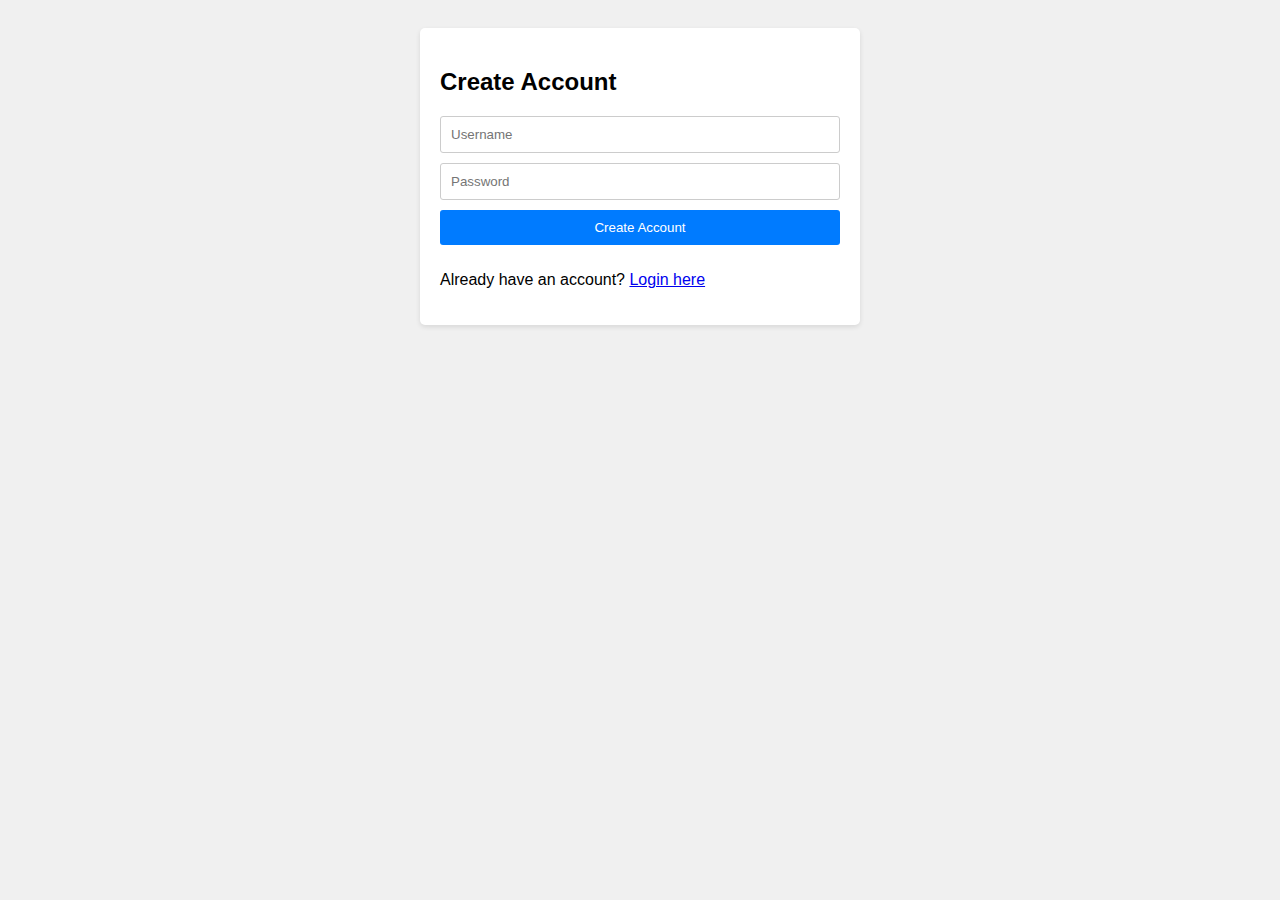
<file: phpplugin/samp1.html>
<!DOCTYPE html>
<html lang="en">
<head>
<meta charset="UTF-8">
<meta name="viewport" content="width=device-width, initial-scale=1.0">
<title>Create Account</title>
<style>
    body {
        font-family: Arial, sans-serif;
        background-color: #f0f0f0;
        padding: 20px;
    }

    .container {
        max-width: 400px;
        margin: 0 auto;
        background-color: #fff;
        padding: 20px;
        border-radius: 5px;
        box-shadow: 0 2px 5px rgba(0, 0, 0, 0.1);
    }

    input[type="text"],
    input[type="password"],
    input[type="button"] {
        width: 100%;
        padding: 10px;
        margin-bottom: 10px;
        border: 1px solid #ccc;
        border-radius: 3px;
        box-sizing: border-box;
    }

    input[type="button"] {
        background-color: #007bff;
        color: #fff;
        border: none;
        cursor: pointer;
    }

    input[type="button"]:hover {
        background-color: #0056b3;
    }

    .error {
        color: red;
        margin-bottom: 10px;
    }
</style>
</head>
<body>
    <div class="container">
        <h2>Create Account</h2>
        <div id="createAccountForm">
            <input type="text" id="createUsername" placeholder="Username">
            <input type="password" id="createPassword" placeholder="Password">
            <input type="button" value="Create Account" onclick="createAccount()">
            <div id="createError" class="error"></div>
        </div>
        <p>Already have an account? <a href="samp2.html">Login here</a></p>
    </div>

    <script>
        function createAccount() {
            var username = document.getElementById('createUsername').value;
            var password = document.getElementById('createPassword').value;

            if (username && password) {
                localStorage.setItem('username', username);
                localStorage.setItem('password', password);
                alert('Account created successfully!');
                window.location.href = 'samp2.html';
            } else {
                document.getElementById('createError').innerText = 'Please enter both username and password';
            }
        }
    </script>
</body>
</html>
</file>
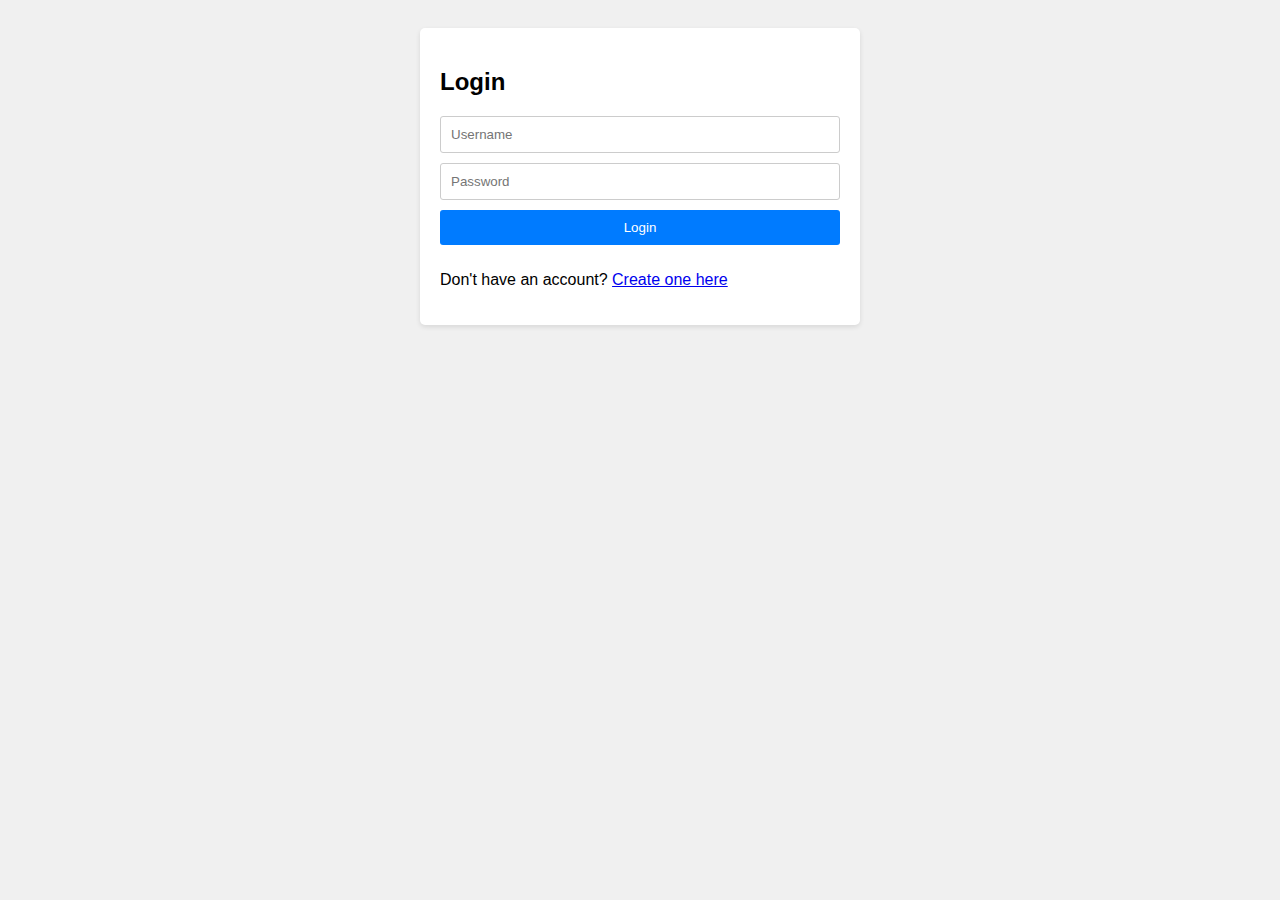
<file: phpplugin/samp2.html>
<!DOCTYPE html>
<html lang="en">
<head>
<meta charset="UTF-8">
<meta name="viewport" content="width=device-width, initial-scale=1.0">
<title>Login</title>
<style>
    body {
        font-family: Arial, sans-serif;
        background-color: #f0f0f0;
        padding: 20px;
    }

    .container {
        max-width: 400px;
        margin: 0 auto;
        background-color: #fff;
        padding: 20px;
        border-radius: 5px;
        box-shadow: 0 2px 5px rgba(0, 0, 0, 0.1);
    }

    input[type="text"],
    input[type="password"],
    input[type="button"] {
        width: 100%;
        padding: 10px;
        margin-bottom: 10px;
        border: 1px solid #ccc;
        border-radius: 3px;
        box-sizing: border-box;
    }

    input[type="button"] {
        background-color: #007bff;
        color: #fff;
        border: none;
        cursor: pointer;
    }

    input[type="button"]:hover {
        background-color: #0056b3;
    }

    .error {
        color: red;
        margin-bottom: 10px;
    }
</style>
</head>
<body>
    <div class="container">
        <h2>Login</h2>
        <div id="loginForm">
            <input type="text" id="loginUsername" placeholder="Username">
            <input type="password" id="loginPassword" placeholder="Password">
            <input type="button" value="Login" onclick="login()">
            <div id="loginError" class="error"></div>
        </div>
        <p>Don't have an account? <a href="createacc.html">Create one here</a></p>
    </div>

    <script>
        function login() {
            var username = document.getElementById('loginUsername').value;
            var password = document.getElementById('loginPassword').value;
            var storedUsername = localStorage.getItem('username');
            var storedPassword = localStorage.getItem('password');

            if (username === storedUsername && password === storedPassword) {
                alert('Login successful!');
            } else {
                document.getElementById('loginError').innerText = 'Invalid username or password';
            }
        }
    </script>
</body>
</html>
</file>
